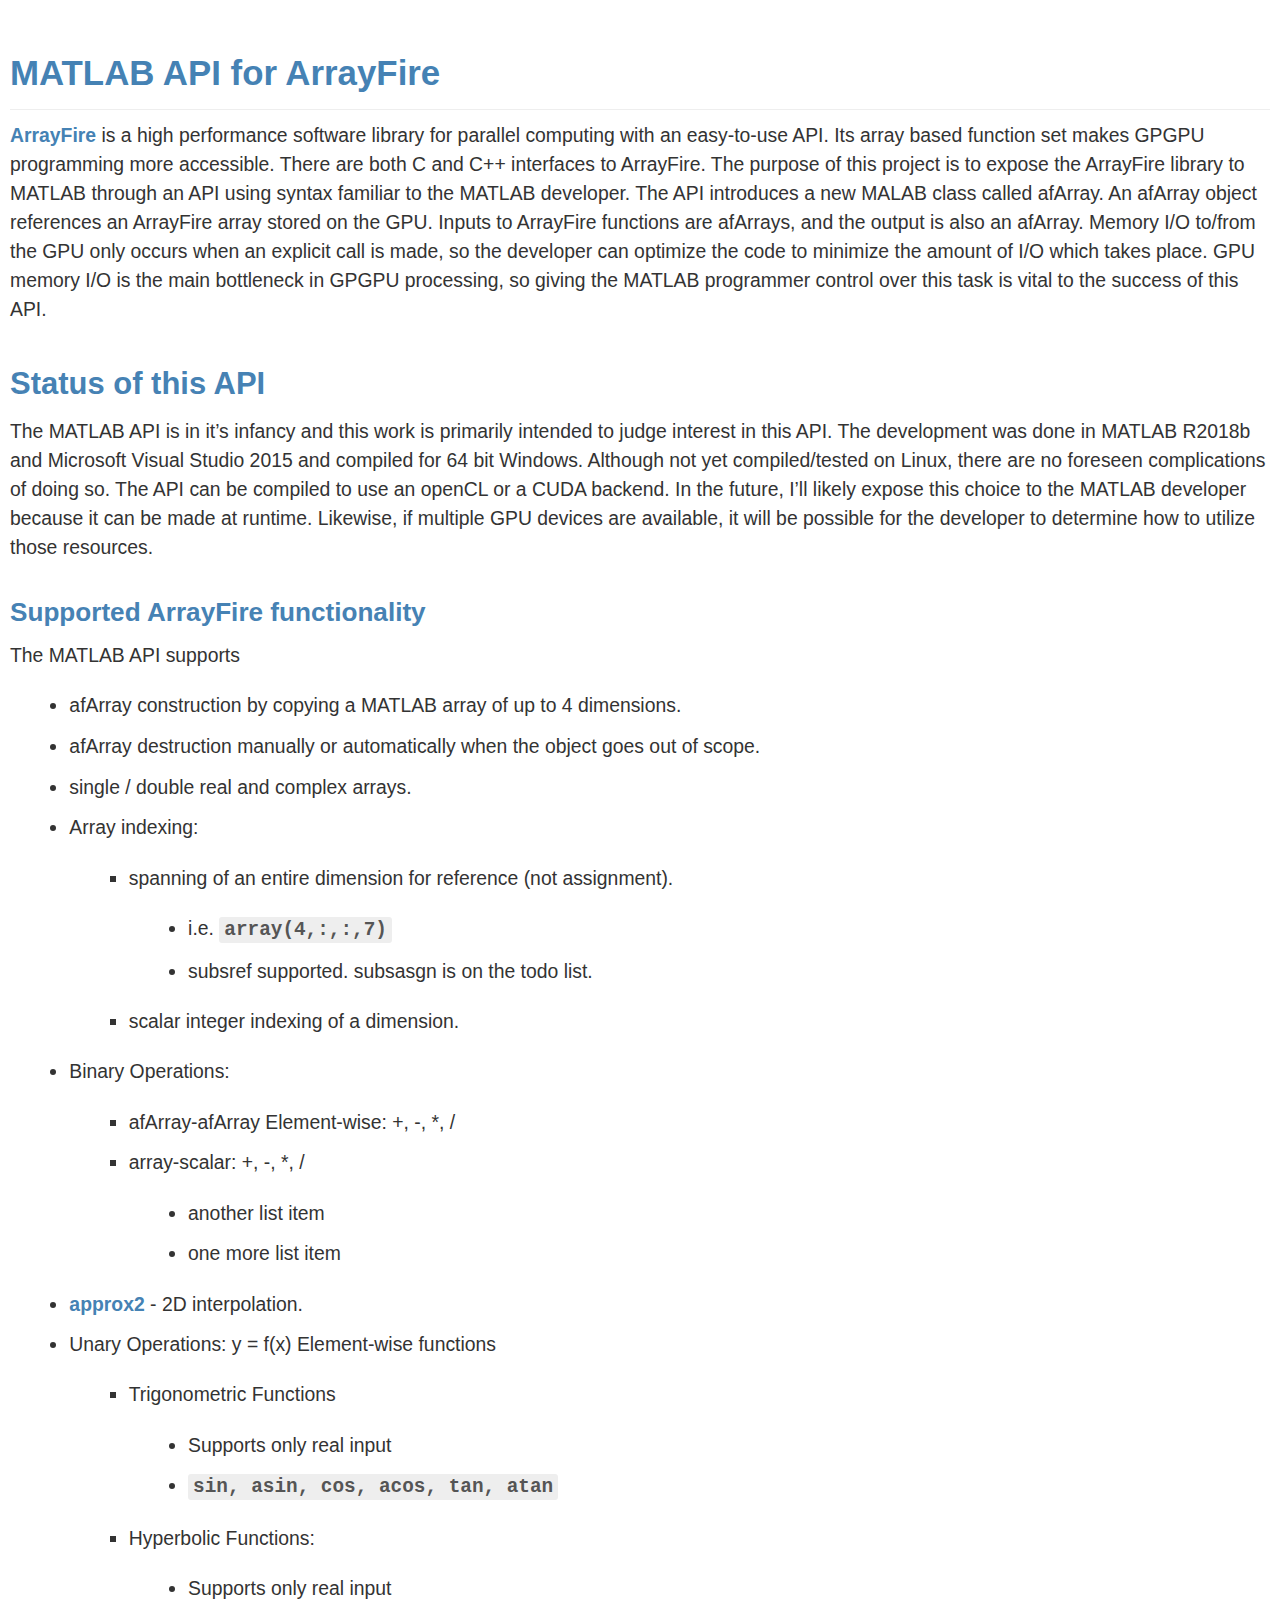
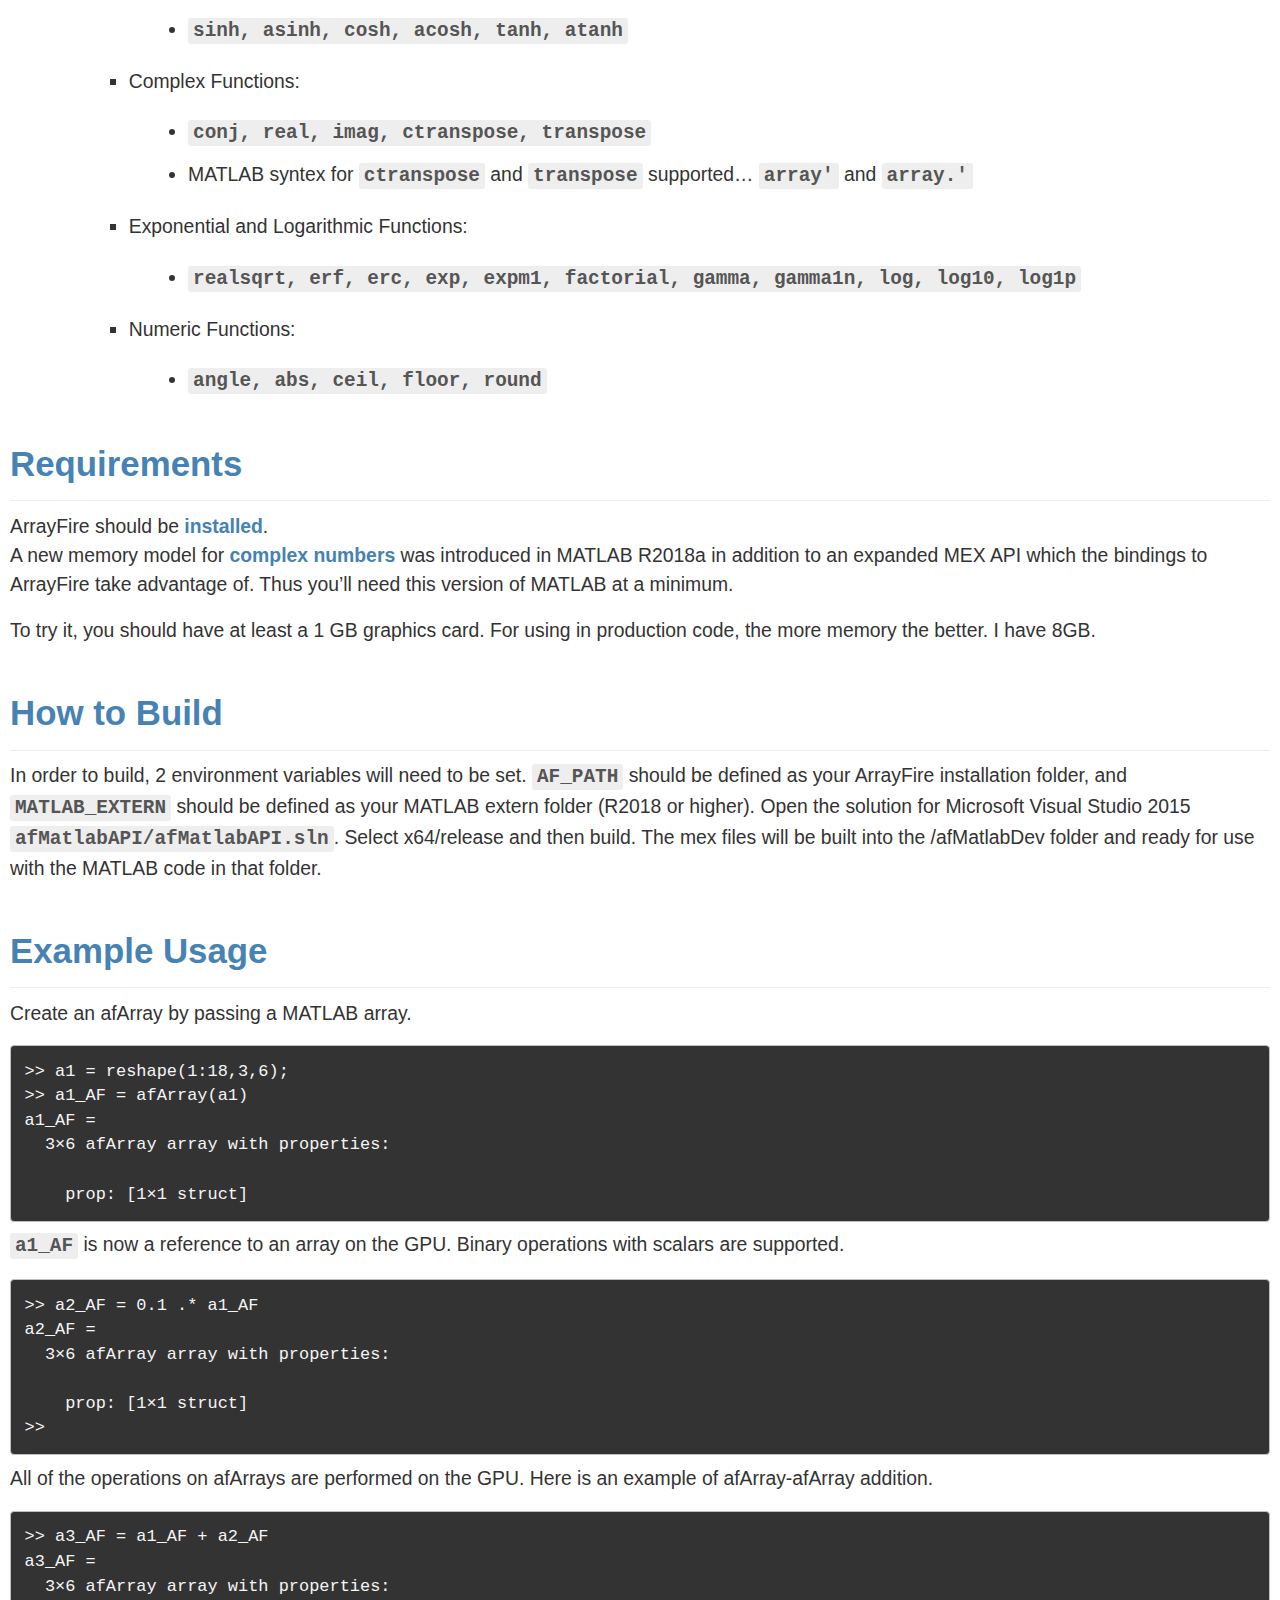
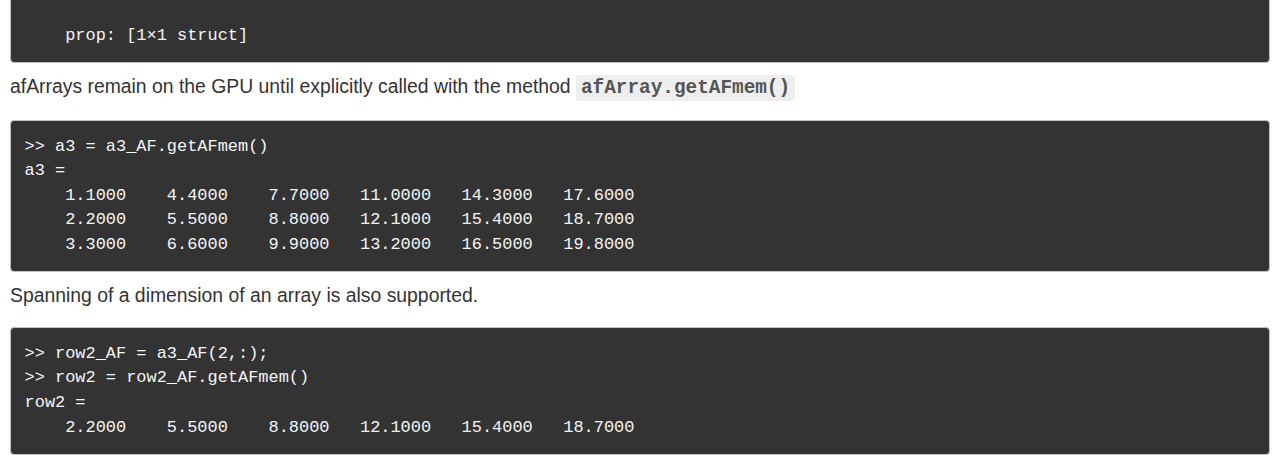
<file: index.html>
<!DOCTYPE html>
<html xmlns="http://www.w3.org/1999/xhtml" lang xml:lang>
<head>
  <meta charset="utf-8" />
  <meta name="generator" content="pandoc" />
  <meta name="viewport" content="width=device-width, initial-scale=1.0, user-scalable=yes" />
  <title>README</title>
  <style>
      code{white-space: pre-wrap;}
      span.smallcaps{font-variant: small-caps;}
      span.underline{text-decoration: underline;}
      div.column{display: inline-block; vertical-align: top; width: 50%;}
  </style>
  <style type="text/css">html, body {color: #333;font-family: -apple-system, BlinkMacSystemFont,"Segoe UI", Helvetica, Helvetica, Arial, sans-serif;font-size: 17.25px;line-height: 1.5;-webkit-font-smoothing: antialiased;height: 100%;margin: 5px;scrollbar-track-color: Whitesmoke;scrollbar-arrow-color: silver;scrollbar-base-color: #ddd;scrollbar-face-color: #ddd;-ms-overflow-style: -ms-autohiding-scrollbar !important;}#MainContent {margin: 20px 25px 0 40px;color: #555;}h1, h2, h3, h4, h5, h6, .byline, .content-title {color: steelblue;font-weight: 600;margin-top: 1.2em;margin-bottom: 0.3em;}h1 {font-size: 1.8em;padding-bottom: 10px;border-bottom: 1px solid #eee;}h2 {font-size: 1.6em;}h3 {font-size: 1.35em;}h4 {color: #555;font-size: 1.18em;}h5, h6 {color: #606060;font-size: 1.09em;}h6 {color: #707070;font-size: 1.03em;}table {margin: 20px 0;}th, td {padding: 5px 9px;border-bottom: 1px solid #eee;vertical-align: top;}th {background: #eee}p {margin: 0.5rem 0 1rem 0;}a {font-weight: 600;text-decoration: none;color: #4582B4;}a:hover {text-decoration: underline;}img {max-width: 100%;}ul, ol {margin: 1.1em 0;}li {margin: 0.6em 0.2em 0.6em 1em;}ul > li > ul > li > ul > li {list-style: disc;}ul > li > ul > li {list-style: square;}.task-list-item{list-style: none;margin-left: -2em;}dt {font-size: 1.08em;font-weight: bold;text-decoration: underline;padding-top: 0.5em;cursor: pointer;}dd {margin: 0.1em;padding: 0 0 0.2em 1em;}b, strong {font-weight: 600;}.hidden {display: none;}.hidden-nowidth {width: 0;}.visually-hidden {border: 0;clip: rect(0 0 0 0);height: 1px;margin: -1px;overflow: hidden;padding: 0;position: absolute;width: 1px;}@media(min-width: 1080px) {html, body {font-size: 1.06em;}}blockquote {background: #f2f7fb;font-size: 1.02em;padding: 10px 20px;margin: 1.2em;border-left: 9px #569ad4 solid;border-radius: 4px 0 0 4px;}blockquote *:first-child {margin-top: 0;}blockquote *:last-child {margin-bottom: 0;}hr {margin: 12px 0;}.figure .caption, figure figcaption {font-size: 0.8em;font-style: italic;margin-top: 0;}code {padding: 2px 5px;font-family: "SFMono-Regular",Consolas,"Liberation Mono",Menlo,Courier,monospace;border-radius: 3px;font-weight: 600;background: #eee;color: #555;}pre {font-family: "SFMono-Regular",Consolas,"Liberation Mono",Menlo,Courier,monospace;font-size: 0.875em !important;font-weight: normal;line-height: 1.45;margin: 7px 0 !important;padding: 0;border: 1px solid silver;border-radius: 4px;overflow-x: auto;white-space: pre;word-break: normal;word-wrap: normal;background: #333;color: #eee;}pre > code {white-space: pre;padding: 0.8em !important;display: block;color: #f5f5f5 !important;background: transparent;font-weight: normal;}table {width: 100%;overflow: auto;display: block;border-spacing: 0;border-collapse: collapse;margin: 15px 0;border-color: gray;}td, th {border: 1px solid #ddd;padding: 6px 13px;display: table-cell;vertical-align: top;}th {font-weight: bold;color: white;background: #555;}tbody > tr:nth-child(even) {background: #eee;}.line-highlight {background: #e9f5ff !important;}p.line-highlight, h1.line-highlight, h2.line-highlight, h3.line-highlight, h4.line-highlight {border-radius: 4px;margin-left: -10px;margin-right: -10px;padding-left: 10px;padding-right: 10px;}code.line-highlight {background: #555 !important;}.hidden {display: none;}.hidden-nowidth {width: 0;}.visually-hidden {border: 0;clip: rect(0 0 0 0);height: 1px;margin: -1px;overflow: hidden;padding: 0;position: absolute;width: 1px;}.line-highlight {background: #f5f5f5;border-radius: 3px;}.CAUTION, .IMPORTANT, .INFO, .TIP, .NOTE, .WARNING{padding: 0.1px 20px;margin: 15px 0;border-radius: 4px;}.CAUTION > h5, .IMPORTANT > h5, .INFO > h5, .TIP > h5, .NOTE > h5, .WARNING > h5 {color: inherit;}.CAUTION, .IMPORTANT {color: #a94442;background-color: #f2dede;border-color: #ebccd1;}.WARNING {color: #8a6d3b;background-color: #fcf8e3;border-color: #faebcc;}.INFO, .TIP, .NOTE {color: #31708f;background-color: #d9edf7;border-color: #bce8f1;}@media(min-width: 1080px) {html, body {font-size: 1.1em;}}@media print {pre {white-space: pre-wrap;word-break: normal;word-wrap: normal;}pre > code {white-space: pre-wrap;padding: 1em !important;}}</style>
  <!--[if lt IE 9]>
    <script src="//cdnjs.cloudflare.com/ajax/libs/html5shiv/3.7.3/html5shiv-printshiv.min.js"></script>
  <![endif]-->
</head>
<body>
<h1 id="matlab-api-for-arrayfire"><a href="https://github.com/trenst/MATLAB_arrayFire_bindings">MATLAB API for ArrayFire</a></h1>
<p><a href="http://arrayfire.org/docs/index.htm">ArrayFire</a> is a high performance software library for parallel computing with an easy-to-use API. Its array based function set makes GPGPU programming more accessible. There are both C and C++ interfaces to ArrayFire. The purpose of this project is to expose the ArrayFire library to MATLAB through an API using syntax familiar to the MATLAB developer. The API introduces a new MALAB class called afArray. An afArray object references an ArrayFire array stored on the GPU. Inputs to ArrayFire functions are afArrays, and the output is also an afArray. Memory I/O to/from the GPU only occurs when an explicit call is made, so the developer can optimize the code to minimize the amount of I/O which takes place. GPU memory I/O is the main bottleneck in GPGPU processing, so giving the MATLAB programmer control over this task is vital to the success of this API.</p>
<h2 id="status-of-this-api">Status of this API</h2>
<p>The MATLAB API is in it’s infancy and this work is primarily intended to judge interest in this API. The development was done in MATLAB R2018b and Microsoft Visual Studio 2015 and compiled for 64 bit Windows. Although not yet compiled/tested on Linux, there are no foreseen complications of doing so. The API can be compiled to use an openCL or a CUDA backend. In the future, I’ll likely expose this choice to the MATLAB developer because it can be made at runtime. Likewise, if multiple GPU devices are available, it will be possible for the developer to determine how to utilize those resources.</p>
<h3 id="supported-arrayfire-functionality">Supported ArrayFire functionality</h3>
<p>The MATLAB API supports</p>
<ul>
<li>afArray construction by copying a MATLAB array of up to 4 dimensions.</li>
<li>afArray destruction manually or automatically when the object goes out of scope.</li>
<li>single / double real and complex arrays.</li>
<li>Array indexing:
<ul>
<li>spanning of an entire dimension for reference (not assignment).
<ul>
<li>i.e. <code>array(4,:,:,7)</code></li>
<li>subsref supported. subsasgn is on the todo list.</li>
</ul></li>
<li>scalar integer indexing of a dimension.</li>
</ul></li>
<li>Binary Operations:
<ul>
<li>afArray-afArray Element-wise: +, -, *, /</li>
<li>array-scalar: +, -, *, /
<ul>
<li>another list item</li>
<li>one more list item</li>
</ul></li>
</ul></li>
<li><a href="http://arrayfire.org/docs/group__signal__func__approx2.htm">approx2</a> - 2D interpolation.</li>
<li>Unary Operations: y = f(x) Element-wise functions
<ul>
<li>Trigonometric Functions
<ul>
<li>Supports only real input</li>
<li><code>sin, asin, cos, acos, tan, atan</code></li>
</ul></li>
<li>Hyperbolic Functions:
<ul>
<li>Supports only real input</li>
<li><code>sinh, asinh, cosh, acosh, tanh, atanh</code></li>
</ul></li>
<li>Complex Functions:
<ul>
<li><code>conj, real, imag, ctranspose, transpose</code></li>
<li>MATLAB syntex for <code>ctranspose</code> and <code>transpose</code> supported… <code>array&#39;</code> and <code>array.&#39;</code></li>
</ul></li>
<li>Exponential and Logarithmic Functions:
<ul>
<li><code>realsqrt, erf, erc, exp, expm1, factorial, gamma, gamma1n, log, log10, log1p</code></li>
</ul></li>
<li>Numeric Functions:
<ul>
<li><code>angle, abs, ceil, floor, round</code></li>
</ul></li>
</ul></li>
</ul>
<h1 id="requirements">Requirements</h1>
<p>ArrayFire should be <a href="http://arrayfire.org/docs/installing.htm">installed</a>.<br />
A new memory model for <a href="https://www.mathworks.com/help/matlab/matlab_external/matlab-support-for-interleaved-complex.html">complex numbers</a> was introduced in MATLAB R2018a in addition to an expanded MEX API which the bindings to ArrayFire take advantage of. Thus you’ll need this version of MATLAB at a minimum.</p>
<p>To try it, you should have at least a 1 GB graphics card. For using in production code, the more memory the better. I have 8GB.</p>
<h1 id="how-to-build">How to Build</h1>
<p>In order to build, 2 environment variables will need to be set. <code>AF_PATH</code> should be defined as your ArrayFire installation folder, and <code>MATLAB_EXTERN</code> should be defined as your MATLAB extern folder (R2018 or higher). Open the solution for Microsoft Visual Studio 2015 <code>afMatlabAPI/afMatlabAPI.sln</code>. Select x64/release and then build. The mex files will be built into the /afMatlabDev folder and ready for use with the MATLAB code in that folder.</p>
<h1 id="example-usage">Example Usage</h1>
<p>Create an afArray by passing a MATLAB array.</p>
<pre><code>&gt;&gt; a1 = reshape(1:18,3,6);
&gt;&gt; a1_AF = afArray(a1)
a1_AF = 
  3×6 afArray array with properties:

    prop: [1×1 struct]</code></pre>
<p><code>a1_AF</code> is now a reference to an array on the GPU. Binary operations with scalars are supported.</p>
<pre><code>&gt;&gt; a2_AF = 0.1 .* a1_AF
a2_AF = 
  3×6 afArray array with properties:

    prop: [1×1 struct]
&gt;&gt; </code></pre>
<p>All of the operations on afArrays are performed on the GPU. Here is an example of afArray-afArray addition.</p>
<pre><code>&gt;&gt; a3_AF = a1_AF + a2_AF
a3_AF = 
  3×6 afArray array with properties:

    prop: [1×1 struct]</code></pre>
<p>afArrays remain on the GPU until explicitly called with the method <code>afArray.getAFmem()</code></p>
<pre><code>&gt;&gt; a3 = a3_AF.getAFmem()
a3 =
    1.1000    4.4000    7.7000   11.0000   14.3000   17.6000
    2.2000    5.5000    8.8000   12.1000   15.4000   18.7000
    3.3000    6.6000    9.9000   13.2000   16.5000   19.8000</code></pre>
<p>Spanning of a dimension of an array is also supported.</p>
<pre><code>&gt;&gt; row2_AF = a3_AF(2,:);
&gt;&gt; row2 = row2_AF.getAFmem()
row2 =
    2.2000    5.5000    8.8000   12.1000   15.4000   18.7000</code></pre>
</body>
</html>
</file>
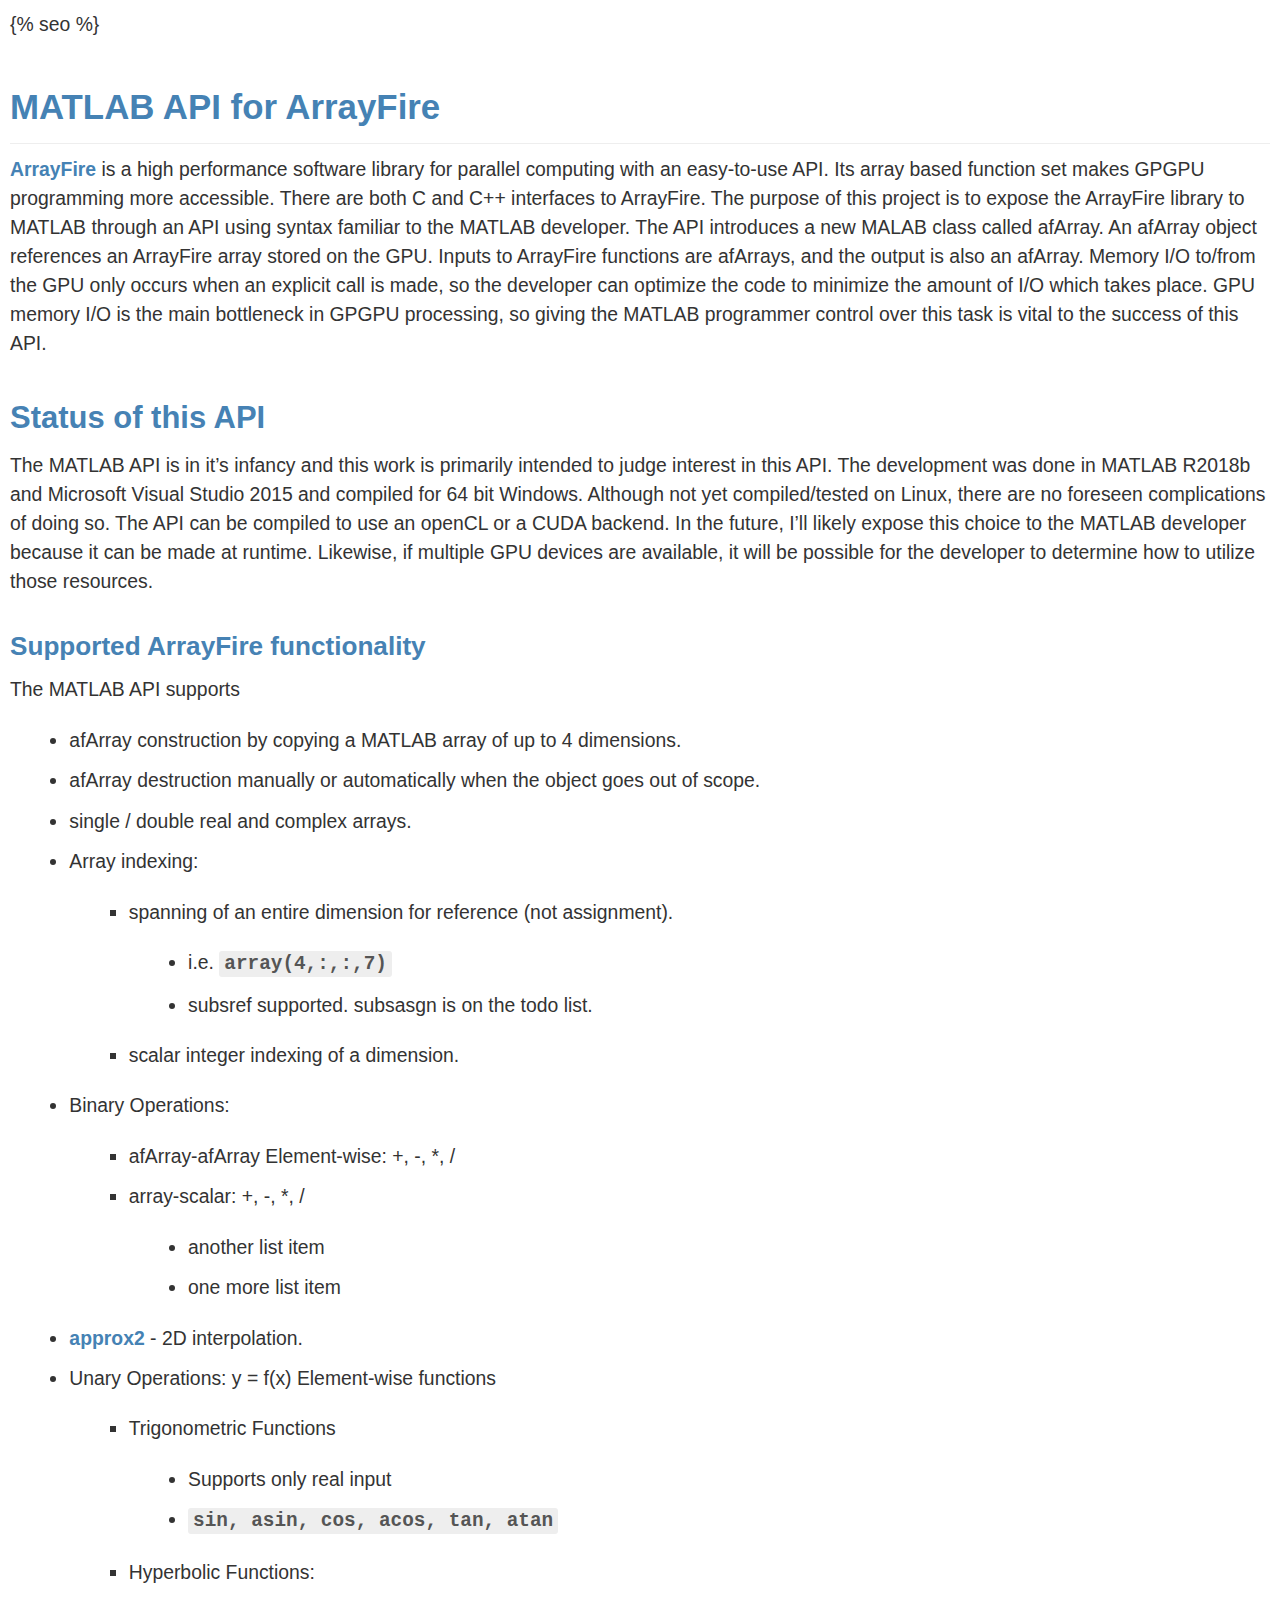
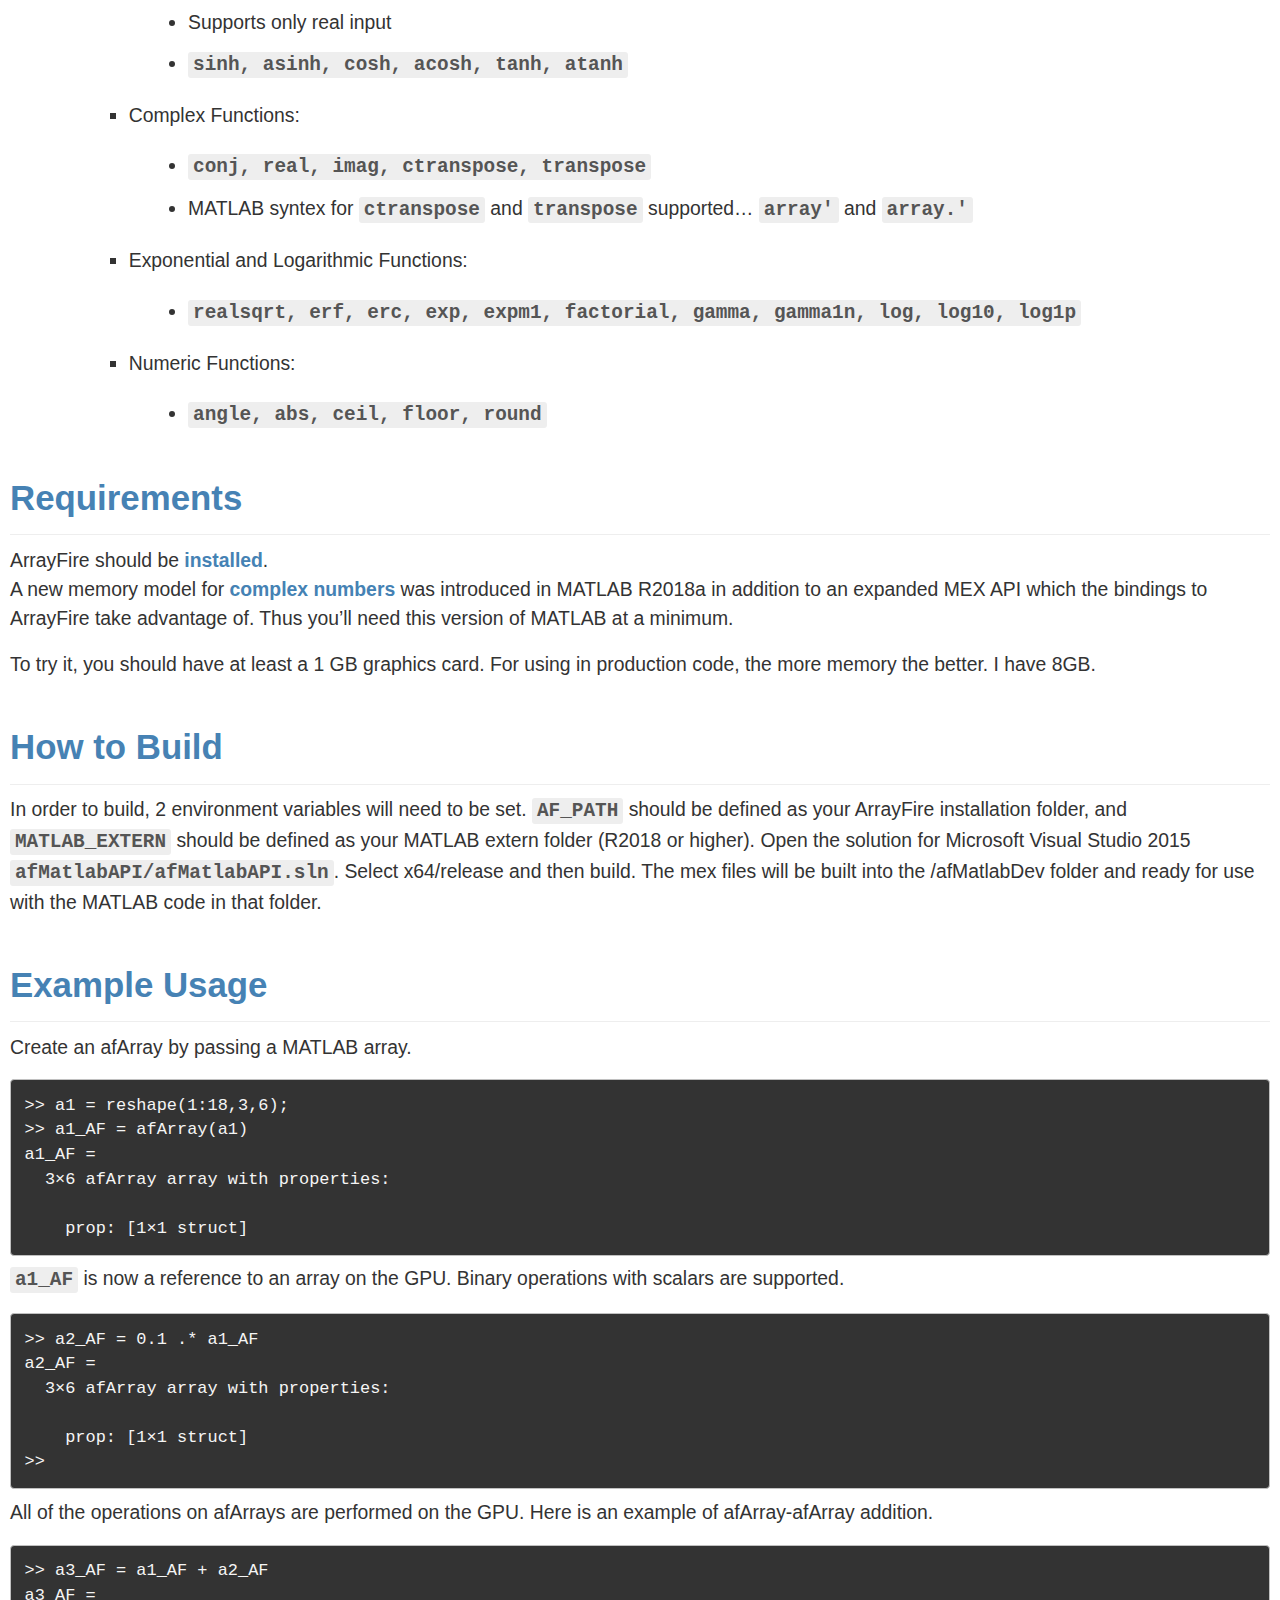
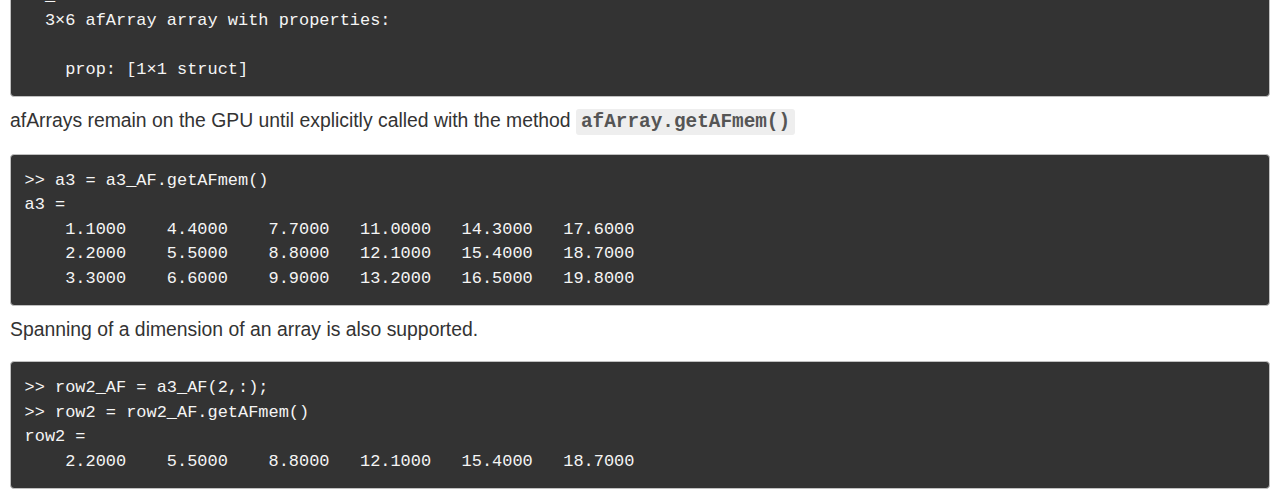
<file: index_.html>
<!DOCTYPE html>
<html xmlns="http://www.w3.org/1999/xhtml" lang xml:lang>
<head>
  <meta charset="utf-8" />
  <meta name="generator" content="pandoc" />
  <meta name="viewport" content="width=device-width, initial-scale=1.0, user-scalable=yes" />
  <title>MATLAB API bindings for ArrayFire</title>
  <style>
      code{white-space: pre-wrap;}
      span.smallcaps{font-variant: small-caps;}
      span.underline{text-decoration: underline;}
      div.column{display: inline-block; vertical-align: top; width: 50%;}
  </style>
  <style type="text/css">html, body {color: #333;font-family: -apple-system, BlinkMacSystemFont,"Segoe UI", Helvetica, Helvetica, Arial, sans-serif;font-size: 17.25px;line-height: 1.5;-webkit-font-smoothing: antialiased;height: 100%;margin: 5px;scrollbar-track-color: Whitesmoke;scrollbar-arrow-color: silver;scrollbar-base-color: #ddd;scrollbar-face-color: #ddd;-ms-overflow-style: -ms-autohiding-scrollbar !important;}#MainContent {margin: 20px 25px 0 40px;color: #555;}h1, h2, h3, h4, h5, h6, .byline, .content-title {color: steelblue;font-weight: 600;margin-top: 1.2em;margin-bottom: 0.3em;}h1 {font-size: 1.8em;padding-bottom: 10px;border-bottom: 1px solid #eee;}h2 {font-size: 1.6em;}h3 {font-size: 1.35em;}h4 {color: #555;font-size: 1.18em;}h5, h6 {color: #606060;font-size: 1.09em;}h6 {color: #707070;font-size: 1.03em;}table {margin: 20px 0;}th, td {padding: 5px 9px;border-bottom: 1px solid #eee;vertical-align: top;}th {background: #eee}p {margin: 0.5rem 0 1rem 0;}a {font-weight: 600;text-decoration: none;color: #4582B4;}a:hover {text-decoration: underline;}img {max-width: 100%;}ul, ol {margin: 1.1em 0;}li {margin: 0.6em 0.2em 0.6em 1em;}ul > li > ul > li > ul > li {list-style: disc;}ul > li > ul > li {list-style: square;}.task-list-item{list-style: none;margin-left: -2em;}dt {font-size: 1.08em;font-weight: bold;text-decoration: underline;padding-top: 0.5em;cursor: pointer;}dd {margin: 0.1em;padding: 0 0 0.2em 1em;}b, strong {font-weight: 600;}.hidden {display: none;}.hidden-nowidth {width: 0;}.visually-hidden {border: 0;clip: rect(0 0 0 0);height: 1px;margin: -1px;overflow: hidden;padding: 0;position: absolute;width: 1px;}@media(min-width: 1080px) {html, body {font-size: 1.06em;}}blockquote {background: #f2f7fb;font-size: 1.02em;padding: 10px 20px;margin: 1.2em;border-left: 9px #569ad4 solid;border-radius: 4px 0 0 4px;}blockquote *:first-child {margin-top: 0;}blockquote *:last-child {margin-bottom: 0;}hr {margin: 12px 0;}.figure .caption, figure figcaption {font-size: 0.8em;font-style: italic;margin-top: 0;}code {padding: 2px 5px;font-family: "SFMono-Regular",Consolas,"Liberation Mono",Menlo,Courier,monospace;border-radius: 3px;font-weight: 600;background: #eee;color: #555;}pre {font-family: "SFMono-Regular",Consolas,"Liberation Mono",Menlo,Courier,monospace;font-size: 0.875em !important;font-weight: normal;line-height: 1.45;margin: 7px 0 !important;padding: 0;border: 1px solid silver;border-radius: 4px;overflow-x: auto;white-space: pre;word-break: normal;word-wrap: normal;background: #333;color: #eee;}pre > code {white-space: pre;padding: 0.8em !important;display: block;color: #f5f5f5 !important;background: transparent;font-weight: normal;}table {width: 100%;overflow: auto;display: block;border-spacing: 0;border-collapse: collapse;margin: 15px 0;border-color: gray;}td, th {border: 1px solid #ddd;padding: 6px 13px;display: table-cell;vertical-align: top;}th {font-weight: bold;color: white;background: #555;}tbody > tr:nth-child(even) {background: #eee;}.line-highlight {background: #e9f5ff !important;}p.line-highlight, h1.line-highlight, h2.line-highlight, h3.line-highlight, h4.line-highlight {border-radius: 4px;margin-left: -10px;margin-right: -10px;padding-left: 10px;padding-right: 10px;}code.line-highlight {background: #555 !important;}.hidden {display: none;}.hidden-nowidth {width: 0;}.visually-hidden {border: 0;clip: rect(0 0 0 0);height: 1px;margin: -1px;overflow: hidden;padding: 0;position: absolute;width: 1px;}.line-highlight {background: #f5f5f5;border-radius: 3px;}.CAUTION, .IMPORTANT, .INFO, .TIP, .NOTE, .WARNING{padding: 0.1px 20px;margin: 15px 0;border-radius: 4px;}.CAUTION > h5, .IMPORTANT > h5, .INFO > h5, .TIP > h5, .NOTE > h5, .WARNING > h5 {color: inherit;}.CAUTION, .IMPORTANT {color: #a94442;background-color: #f2dede;border-color: #ebccd1;}.WARNING {color: #8a6d3b;background-color: #fcf8e3;border-color: #faebcc;}.INFO, .TIP, .NOTE {color: #31708f;background-color: #d9edf7;border-color: #bce8f1;}@media(min-width: 1080px) {html, body {font-size: 1.1em;}}@media print {pre {white-space: pre-wrap;word-break: normal;word-wrap: normal;}pre > code {white-space: pre-wrap;padding: 1em !important;}}</style>
  <!--[if lt IE 9]>
    <script src="//cdnjs.cloudflare.com/ajax/libs/html5shiv/3.7.3/html5shiv-printshiv.min.js"></script>
  <![endif]-->
  {% seo %}
</head>
<body>
<h1 id="matlab-api-for-arrayfire"><a href="https://github.com/trenst/MATLAB_arrayFire_bindings">MATLAB API for ArrayFire</a></h1>
<p><a href="http://arrayfire.org/docs/index.htm">ArrayFire</a> is a high performance software library for parallel computing with an easy-to-use API. Its array based function set makes GPGPU programming more accessible. There are both C and C++ interfaces to ArrayFire. The purpose of this project is to expose the ArrayFire library to MATLAB through an API using syntax familiar to the MATLAB developer. The API introduces a new MALAB class called afArray. An afArray object references an ArrayFire array stored on the GPU. Inputs to ArrayFire functions are afArrays, and the output is also an afArray. Memory I/O to/from the GPU only occurs when an explicit call is made, so the developer can optimize the code to minimize the amount of I/O which takes place. GPU memory I/O is the main bottleneck in GPGPU processing, so giving the MATLAB programmer control over this task is vital to the success of this API.</p>
<h2 id="status-of-this-api">Status of this API</h2>
<p>The MATLAB API is in it’s infancy and this work is primarily intended to judge interest in this API. The development was done in MATLAB R2018b and Microsoft Visual Studio 2015 and compiled for 64 bit Windows. Although not yet compiled/tested on Linux, there are no foreseen complications of doing so. The API can be compiled to use an openCL or a CUDA backend. In the future, I’ll likely expose this choice to the MATLAB developer because it can be made at runtime. Likewise, if multiple GPU devices are available, it will be possible for the developer to determine how to utilize those resources.</p>
<h3 id="supported-arrayfire-functionality">Supported ArrayFire functionality</h3>
<p>The MATLAB API supports</p>
<ul>
<li>afArray construction by copying a MATLAB array of up to 4 dimensions.</li>
<li>afArray destruction manually or automatically when the object goes out of scope.</li>
<li>single / double real and complex arrays.</li>
<li>Array indexing:
<ul>
<li>spanning of an entire dimension for reference (not assignment).
<ul>
<li>i.e. <code>array(4,:,:,7)</code></li>
<li>subsref supported. subsasgn is on the todo list.</li>
</ul></li>
<li>scalar integer indexing of a dimension.</li>
</ul></li>
<li>Binary Operations:
<ul>
<li>afArray-afArray Element-wise: +, -, *, /</li>
<li>array-scalar: +, -, *, /
<ul>
<li>another list item</li>
<li>one more list item</li>
</ul></li>
</ul></li>
<li><a href="http://arrayfire.org/docs/group__signal__func__approx2.htm">approx2</a> - 2D interpolation.</li>
<li>Unary Operations: y = f(x) Element-wise functions
<ul>
<li>Trigonometric Functions
<ul>
<li>Supports only real input</li>
<li><code>sin, asin, cos, acos, tan, atan</code></li>
</ul></li>
<li>Hyperbolic Functions:
<ul>
<li>Supports only real input</li>
<li><code>sinh, asinh, cosh, acosh, tanh, atanh</code></li>
</ul></li>
<li>Complex Functions:
<ul>
<li><code>conj, real, imag, ctranspose, transpose</code></li>
<li>MATLAB syntex for <code>ctranspose</code> and <code>transpose</code> supported… <code>array&#39;</code> and <code>array.&#39;</code></li>
</ul></li>
<li>Exponential and Logarithmic Functions:
<ul>
<li><code>realsqrt, erf, erc, exp, expm1, factorial, gamma, gamma1n, log, log10, log1p</code></li>
</ul></li>
<li>Numeric Functions:
<ul>
<li><code>angle, abs, ceil, floor, round</code></li>
</ul></li>
</ul></li>
</ul>
<h1 id="requirements">Requirements</h1>
<p>ArrayFire should be <a href="http://arrayfire.org/docs/installing.htm">installed</a>.<br />
A new memory model for <a href="https://www.mathworks.com/help/matlab/matlab_external/matlab-support-for-interleaved-complex.html">complex numbers</a> was introduced in MATLAB R2018a in addition to an expanded MEX API which the bindings to ArrayFire take advantage of. Thus you’ll need this version of MATLAB at a minimum.</p>
<p>To try it, you should have at least a 1 GB graphics card. For using in production code, the more memory the better. I have 8GB.</p>
<h1 id="how-to-build">How to Build</h1>
<p>In order to build, 2 environment variables will need to be set. <code>AF_PATH</code> should be defined as your ArrayFire installation folder, and <code>MATLAB_EXTERN</code> should be defined as your MATLAB extern folder (R2018 or higher). Open the solution for Microsoft Visual Studio 2015 <code>afMatlabAPI/afMatlabAPI.sln</code>. Select x64/release and then build. The mex files will be built into the /afMatlabDev folder and ready for use with the MATLAB code in that folder.</p>
<h1 id="example-usage">Example Usage</h1>
<p>Create an afArray by passing a MATLAB array.</p>
<pre><code>&gt;&gt; a1 = reshape(1:18,3,6);
&gt;&gt; a1_AF = afArray(a1)
a1_AF = 
  3×6 afArray array with properties:

    prop: [1×1 struct]</code></pre>
<p><code>a1_AF</code> is now a reference to an array on the GPU. Binary operations with scalars are supported.</p>
<pre><code>&gt;&gt; a2_AF = 0.1 .* a1_AF
a2_AF = 
  3×6 afArray array with properties:

    prop: [1×1 struct]
&gt;&gt; </code></pre>
<p>All of the operations on afArrays are performed on the GPU. Here is an example of afArray-afArray addition.</p>
<pre><code>&gt;&gt; a3_AF = a1_AF + a2_AF
a3_AF = 
  3×6 afArray array with properties:

    prop: [1×1 struct]</code></pre>
<p>afArrays remain on the GPU until explicitly called with the method <code>afArray.getAFmem()</code></p>
<pre><code>&gt;&gt; a3 = a3_AF.getAFmem()
a3 =
    1.1000    4.4000    7.7000   11.0000   14.3000   17.6000
    2.2000    5.5000    8.8000   12.1000   15.4000   18.7000
    3.3000    6.6000    9.9000   13.2000   16.5000   19.8000</code></pre>
<p>Spanning of a dimension of an array is also supported.</p>
<pre><code>&gt;&gt; row2_AF = a3_AF(2,:);
&gt;&gt; row2 = row2_AF.getAFmem()
row2 =
    2.2000    5.5000    8.8000   12.1000   15.4000   18.7000</code></pre>
</body>
</html>
</file>
